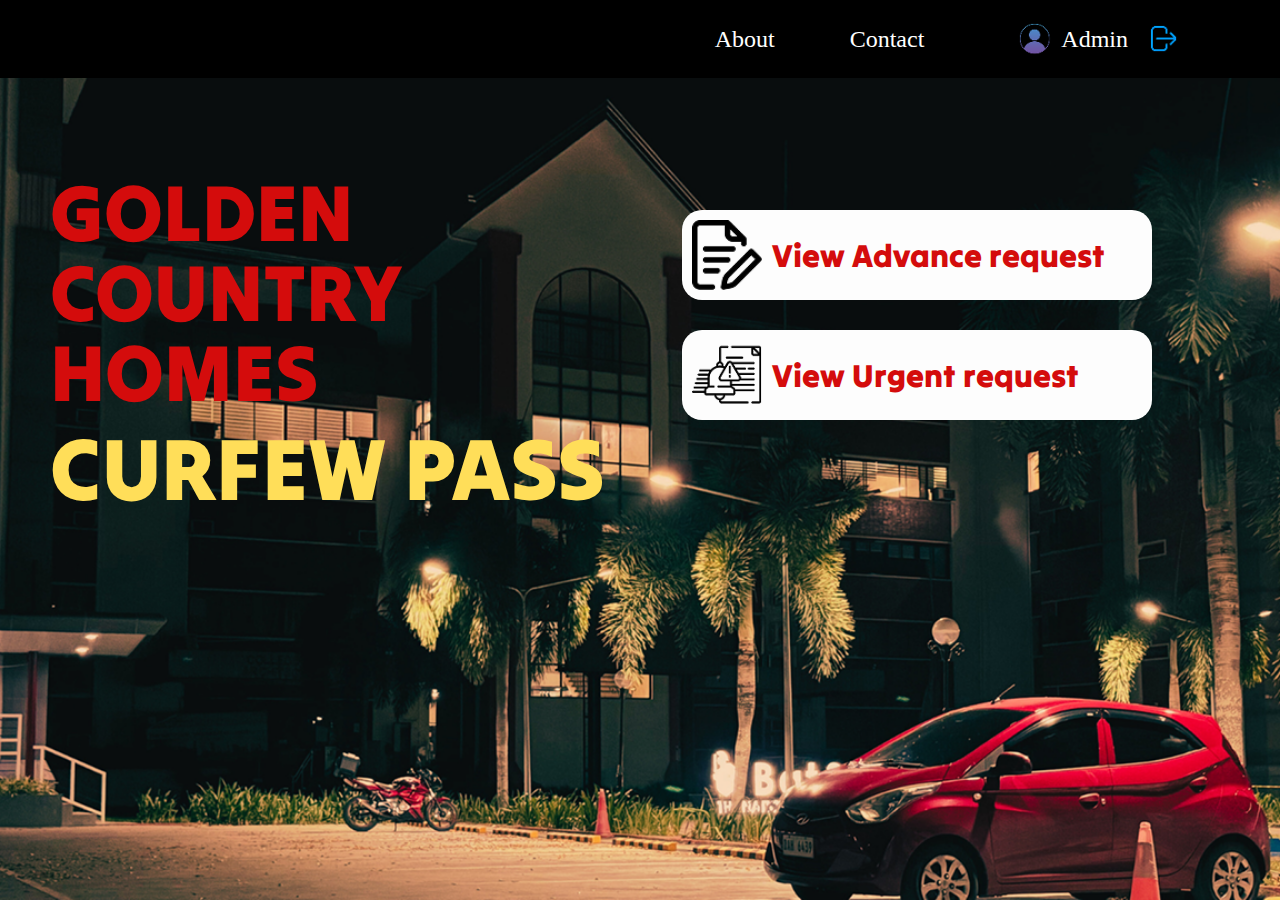
<file: Admin_page.html>
<!DOCTYPE html>
<html lang="en">
<head>
    <meta charset="UTF-8">
    <meta name="viewport" content="width=device-width, initial-scale=1.0">
    <title>Admin Page</title>
    <link rel="preconnect" href="https://fonts.googleapis.com">
    <link rel="preconnect" href="https://fonts.gstatic.com" crossorigin>
    <link href="https://fonts.googleapis.com/css2?family=Tilt+Warp&display=swap" rel="stylesheet">
    <link href="https://fonts.googleapis.com/css2?family=Lateef:wght@200;300;400;500;600;700;800&family=Tilt+Warp&display=swap" rel="stylesheet">
    <link rel="stylesheet" href="index.css">
    <link rel="stylesheet" href="Admin_page.css">
</head>
<body>
    <div class="hero">
        <nav class="navbar">
            <ul>
                <li><a href="#about">About</a></li>
                <li><a href="#contact">Contact</a></li>
                <li>
                    <div style="display: flex; align-items: center;">
                        <a class="icon-btn profile">
                            <img src="Photo/profile.png" alt="User" class="nav-icon">
                            <span class="admin-text">Admin</span>
                        </a>
                        <a class="icon-btn">
                            <img src="Photo/exit.png" alt="Exit" class="nav-icon">
                        </a>
                    </div>
                </li>
            </ul>
        </nav>
        <div class="hero-content">
            <h1 class="main-title">GOLDEN<br>COUNTRY<br>HOMES</h1>
            <h1 class="sub-title">CURFEW&nbsp;PASS</h1>
        </div>
    </div>
    <div class="container-section">
        <div class="container">
            <img src="Photo/request.png" alt="Container 1 Icon" class="container-icon">
            <h2 class="container-title">View Advance request</h2>
        </div>
        <div class="container">
            <img src="Photo/urgent.png" alt="Container 2 Icon" class="container-icon">
            <h2 class="container-title">View Urgent request</h2>
        </div>
    </div>
</body>
</html>
</file>
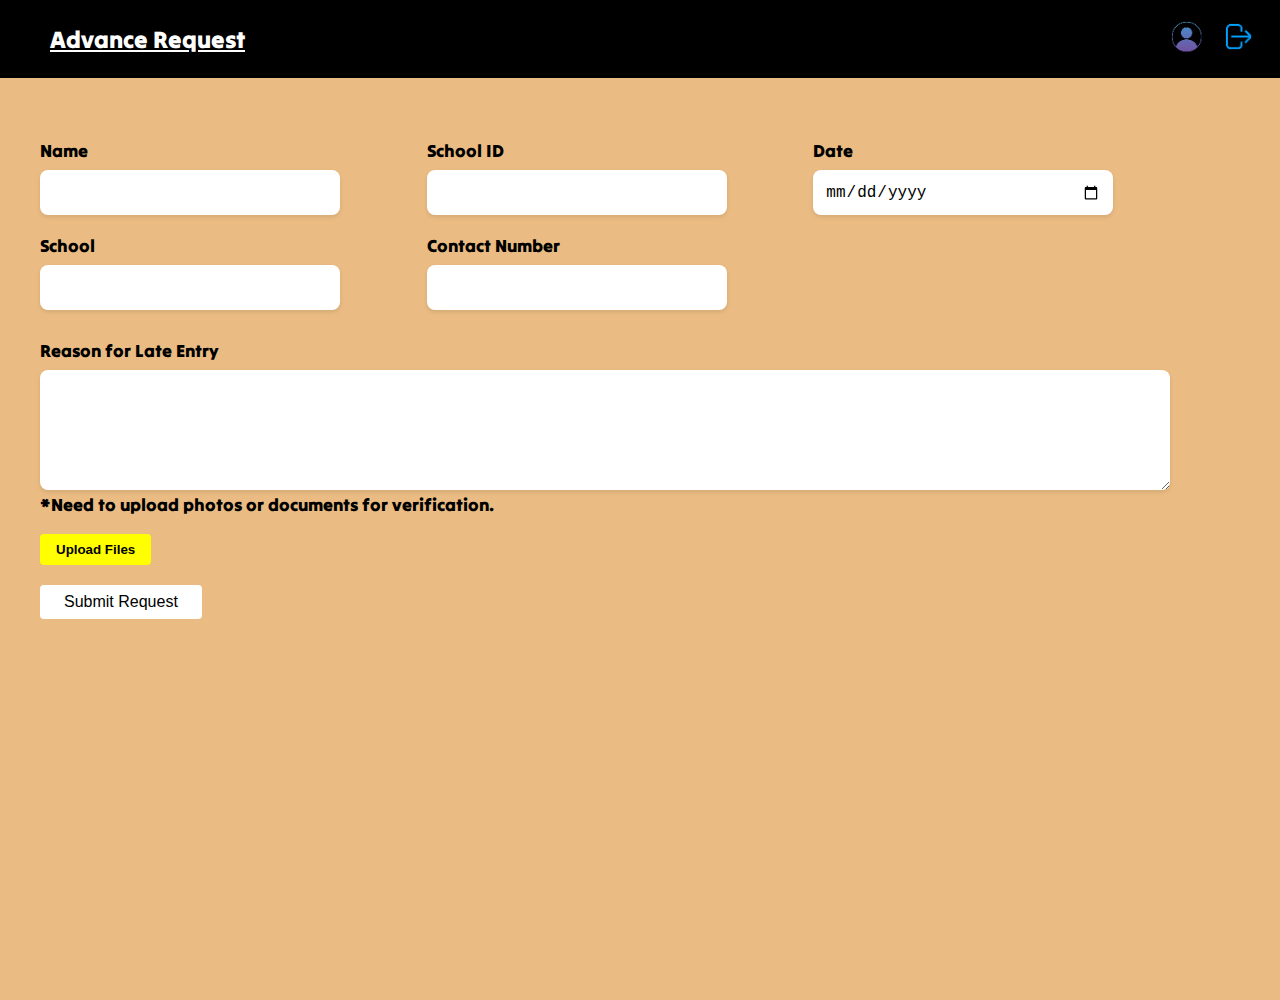
<file: Advance_req.html>
<!DOCTYPE html>
<html lang="en">
<head>
    <meta charset="UTF-8">
    <meta name="viewport" content="width=device-width, initial-scale=1.0">
    <link rel="preconnect" href="https://fonts.googleapis.com">
    <link rel="preconnect" href="https://fonts.gstatic.com" crossorigin>
    <link href="https://fonts.googleapis.com/css2?family=Tilt+Warp&display=swap" rel="stylesheet">
    <link href="https://fonts.googleapis.com/css2?family=Lateef:wght@200;300;400;500;600;700;800&family=Tilt+Warp&display=swap" rel="stylesheet">
    <title>Advance request</title>
    <link rel="stylesheet" href="Advance_req.css">
</head>
<body>
    <div class="hero">
        <nav class="navbar">
            <div class="nav-title"><u>Advance Request</u></div>
            <ul>
                <li>
                    <div class="icon-container">
                        <a class="icon-btn"><img src="Photo/profile.png" alt="User" class="nav-icon"></a>
                        <a class="icon-btn"><img src="Photo/exit.png" alt="Exit" class="nav-icon"></a>
                    </div>
                </li>
            </ul>
        </nav>
        
        <div class="form-container">
            <form class="request-form">
                <div class="form-columns">
                    <div class="left-column">
                        <div class="form-group">
                            <label for="name">Name</label>
                            <input type="text" id="name" required>
                        </div>
                        <div class="form-group">
                            <label for="school">School</label>
                            <input type="text" id="school" required>
                        </div>
                    </div>
                    <div class="middle-column">
                        <div class="form-group">
                            <label for="school-id">School ID</label>
                            <input type="text" id="school-id" required>
                        </div>
                        <div class="form-group">
                            <label for="contact">Contact Number</label>
                            <input type="tel" id="contact" required>
                        </div>
                    </div>
                    <div class="right-column">
                        <div class="form-group">
                            <label for="date">Date</label>
                            <input type="date" id="date" required>
                        </div>
                    </div>
                </div>
                <div class="form-group">
                    <label for="reason">Reason for Late Entry</label>
                    <textarea id="reason" rows="4" required></textarea>
                </div>
                <div class="form-group">
                    <label>*Need to upload photos or documents for verification.</label>
                    <button type="button" class="upload-btn">Upload Files</button>
                </div>
                <button type="submit" class="submit-btn">Submit Request</button>
            </form>
        </div>
    </div>
    <script src="Advance_req.js"></script>
</body>
</html>
</file>
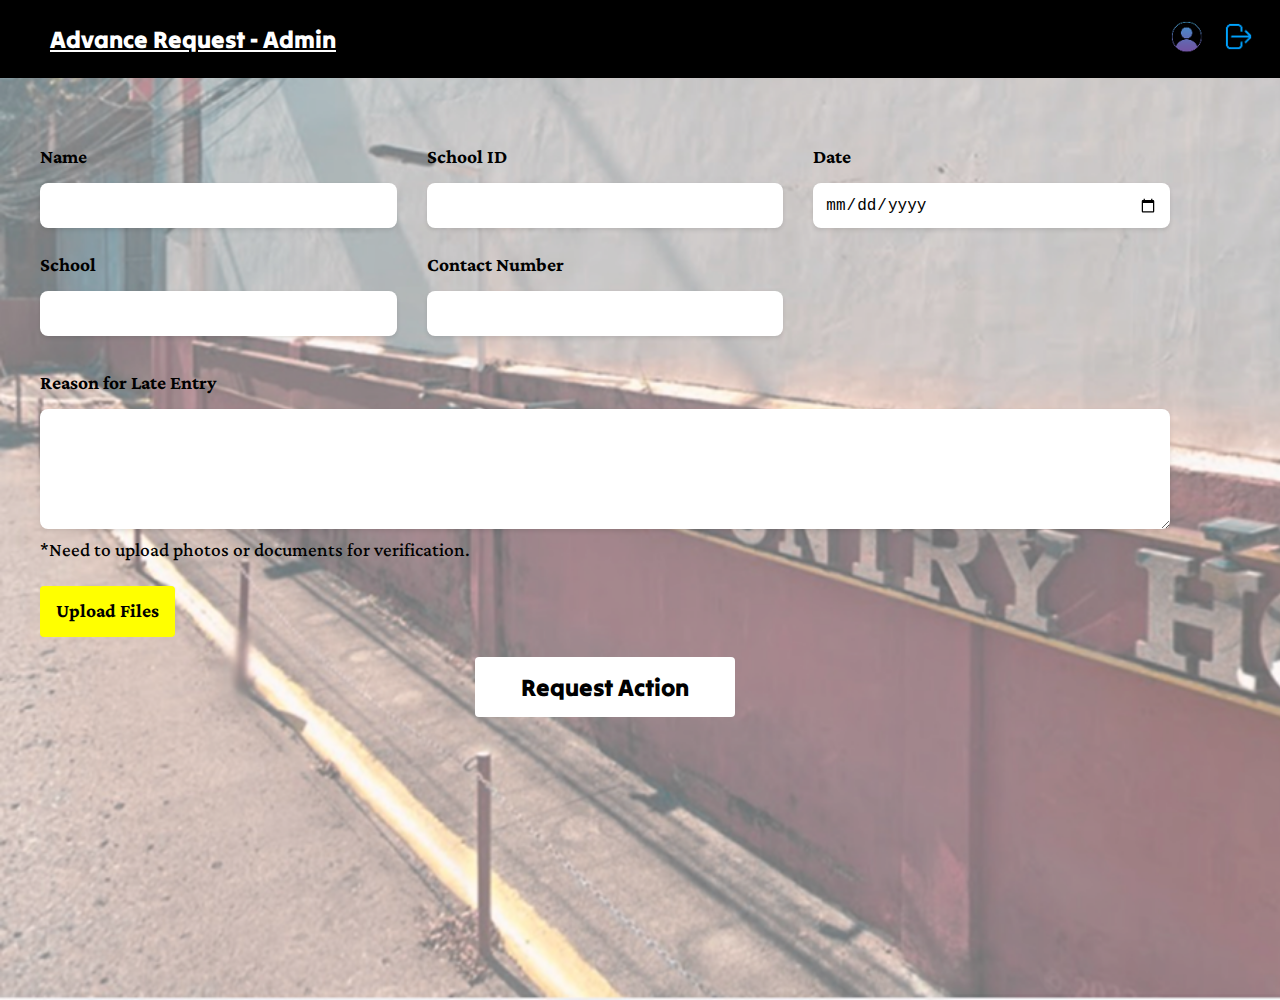
<file: Advance_reqAdmin.html>
<!DOCTYPE html>
<html lang="en">
<head>
    <meta charset="UTF-8">
    <meta name="viewport" content="width=device-width, initial-scale=1.0">
    <link rel="preconnect" href="https://fonts.googleapis.com">
    <link rel="preconnect" href="https://fonts.gstatic.com" crossorigin>
    <link href="https://fonts.googleapis.com/css2?family=Tilt+Warp&display=swap" rel="stylesheet">
    <link href="https://fonts.googleapis.com/css2?family=Lateef:wght@200;300;400;500;600;700;800&family=Tilt+Warp&display=swap" rel="stylesheet">
    <title>Advance request - Admin</title>
    <link rel="stylesheet" href="Advance_reqAdmin.css">
</head>
<body>
    <div class="hero">
        <nav class="navbar">
            <div class="nav-title"><u>Advance Request - Admin</u></div>
            <ul>
                <li>
                    <div class="icon-container">
                        <a class="icon-btn"><img src="Photo/profile.png" alt="User" class="nav-icon"></a>
                        <a class="icon-btn"><img src="Photo/exit.png" alt="Exit" class="nav-icon"></a>
                    </div>
                </li>
            </ul>
        </nav>
        
        <div class="form-container">
            <form class="request-form">
                <div class="form-columns">
                    <div class="left-column">
                        <div class="form-group">
                            <label for="name">Name</label>
                            <input type="text" id="name" maxlength="30"required>
                        </div>
                        <div class="form-group">
                            <label for="school">School</label>
                            <input type="text" id="school" maxlength="50" required>
                        </div>
                    </div>
                    <div class="middle-column">
                        <div class="form-group">
                            <label for="school-id">School ID</label>
                            <input type="text" id="school-id"maxlength="10" required>
                        </div>
                        <div class="form-group">
                            <label for="contact" >Contact Number</label>
                            <input type="tel" id="contact" maxlength="11" required>
                        </div>
                    </div>
                    <div class="right-column">
                        <div class="form-group">
                            <label for="date">Date</label>
                            <input type="date" id="date" required>
                        </div>
                    </div>
                </div>
                <div class="form-group">
                    <label for="reason">Reason for Late Entry</label>
                    <textarea id="reason" rows="4" required></textarea>
                </div>
                <div class="form-group">
                    <label style="font-family: Lateef, sans-serif; font-weight: 400; font-size: 1.5rem;">*Need to upload photos or documents for verification.</label>
                    <button type="button" class="upload-btn">Upload Files</button>
                </div>
                <div class="form-group" style="position:relative;">
                    <button type="button" class="submit-btn" id="request-action-btn">Request Action</button>
                    <div id="request-action-dropdown-overlay" class="dropdown-overlay">
                        <select id="request-action-dropdown" size="2">
                            <option value="Approve Request">Approve Request</option>
                            <option value="Deny Request">Deny Request</option>
                        </select>
                    </div>
                </div>
            </form>
        </div>
        <div id="successOverlay" class="overlay">
            <div class="overlay-content">
                <p>Your request has been submitted successfully. Please check your email for approval updates from the GCH Homeowners Association.</p>
                <button class="close-btn">OK</button>
            </div>
        </div>
    </div>
    <script src="Advance_reqAdmin.js"></script>
</body>
</html>
</file>
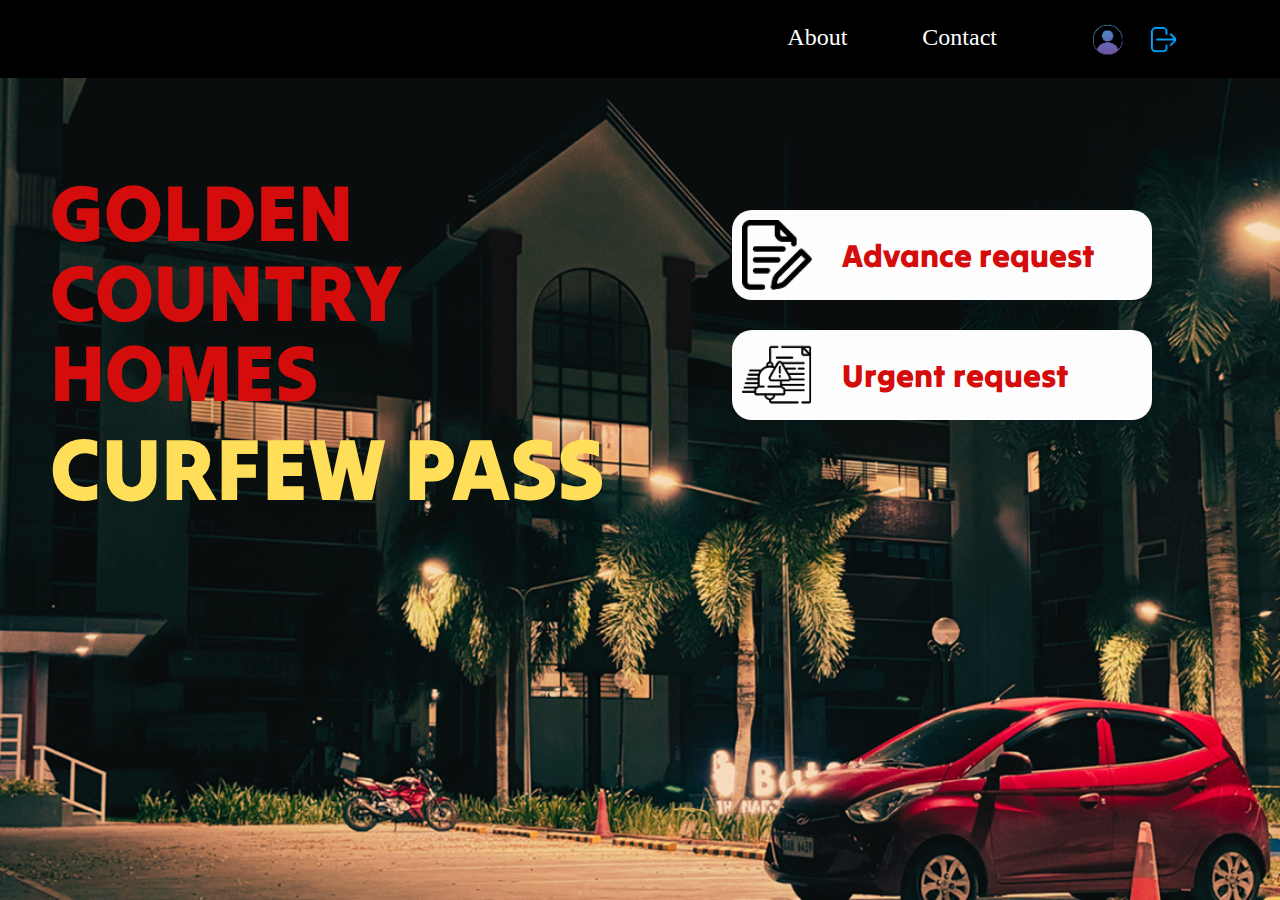
<file: request_page.html>
<!DOCTYPE html>
<html lang="en">
<head>
    <meta charset="UTF-8">
    <meta name="viewport" content="width=device-width, initial-scale=1.0">
    <title>Request Page</title>
    <link rel="preconnect" href="https://fonts.googleapis.com">
    <link rel="preconnect" href="https://fonts.gstatic.com" crossorigin>
    <link href="https://fonts.googleapis.com/css2?family=Tilt+Warp&display=swap" rel="stylesheet">
    <link href="https://fonts.googleapis.com/css2?family=Lateef:wght@200;300;400;500;600;700;800&family=Tilt+Warp&display=swap" rel="stylesheet">
    <link rel="stylesheet" href="index.css">
    <link rel="stylesheet" href="request_page.css">
</head>
<body>
    <div class="hero">
        <nav class="navbar">
            <ul>
                <li><a href="#about">About</a></li>
                <li><a href="#contact">Contact</a></li>
                <li>
                    <a class="icon-btn"><img src="Photo/profile.png" alt="User" class="nav-icon"></a>
                    <a class="icon-btn"><img src="Photo/exit.png" alt="Exit" class="nav-icon"></a>
                </li>
            </ul>
        </nav>
        <div class="hero-content">
            <h1 class="main-title">GOLDEN<br>COUNTRY<br>HOMES</h1>
            <h1 class="sub-title">CURFEW&nbsp;PASS</h1>
        </div>
    </div>
    <div class="container-section">
        <div class="container">
            <img src="Photo/request.png" alt="Container 1 Icon" class="container-icon">
            <h2 class="container-title">Advance request</h2>
        </div>
        <div class="container">
            <img src="Photo/urgent.png" alt="Container 2 Icon" class="container-icon">
            <h2 class="container-title">Urgent request</h2>
        </div>
    </div>
</body>
</html>
</file>
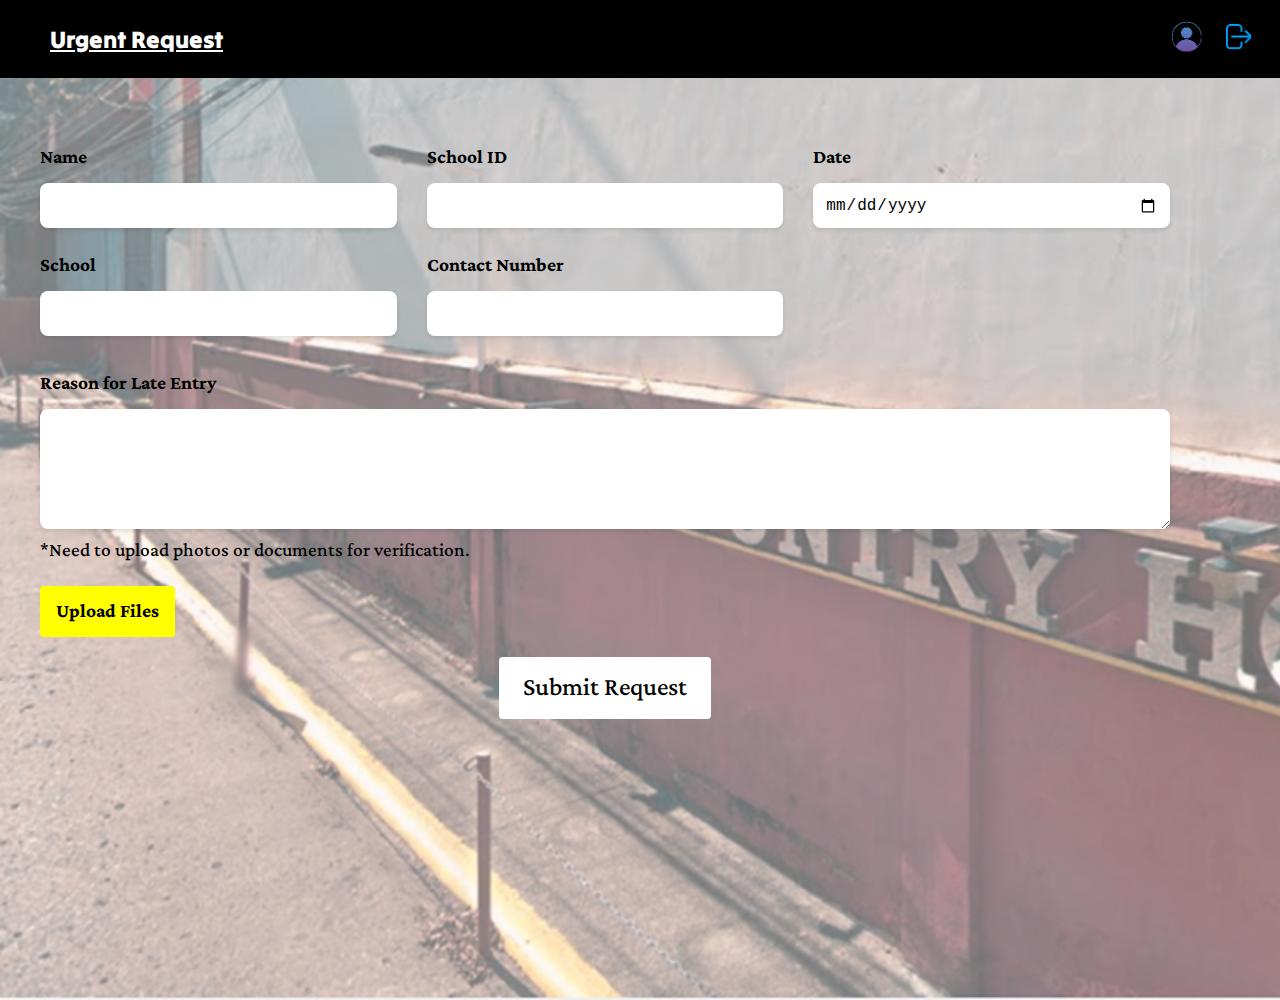
<file: Urgent_req.html>
<!DOCTYPE html>
<html lang="en">
<head>
    <meta charset="UTF-8">
    <meta name="viewport" content="width=device-width, initial-scale=1.0">
    <link rel="preconnect" href="https://fonts.googleapis.com">
    <link rel="preconnect" href="https://fonts.gstatic.com" crossorigin>
    <link href="https://fonts.googleapis.com/css2?family=Tilt+Warp&display=swap" rel="stylesheet">
    <link href="https://fonts.googleapis.com/css2?family=Lateef:wght@200;300;400;500;600;700;800&family=Tilt+Warp&display=swap" rel="stylesheet">
    <title>Urgent request</title>
    <link rel="stylesheet" href="Urgent_req.css">
</head>
<body>
    <div class="hero">
        <nav class="navbar">
            <div class="nav-title"><u>Urgent Request</u></div>
            <ul>
                <li>
                    <div class="icon-container">
                        <a class="icon-btn"><img src="Photo/profile.png" alt="User" class="nav-icon"></a>
                        <a class="icon-btn"><img src="Photo/exit.png" alt="Exit" class="nav-icon"></a>
                    </div>
                </li>
            </ul>
        </nav>
        
        <div class="form-container">
            <form class="request-form">
                <div class="form-columns">
                    <div class="left-column">
                        <div class="form-group">
                            <label for="name">Name</label>
                            <input type="text" id="name" maxlength="30"required>
                        </div>
                        <div class="form-group">
                            <label for="school">School</label>
                            <input type="text" id="school" maxlength="50" required>
                        </div>
                    </div>
                    <div class="middle-column">
                        <div class="form-group">
                            <label for="school-id">School ID</label>
                            <input type="text" id="school-id"maxlength="10" required>
                        </div>
                        <div class="form-group">
                            <label for="contact" >Contact Number</label>
                            <input type="tel" id="contact" maxlength="11" required>
                        </div>
                    </div>
                    <div class="right-column">
                        <div class="form-group">
                            <label for="date">Date</label>
                            <input type="date" id="date" required>
                        </div>
                    </div>
                </div>
                <div class="form-group">
                    <label for="reason">Reason for Late Entry</label>
                    <textarea id="reason" rows="4" required></textarea>
                </div>
                <div class="form-group">
                    <label style="font-family: Lateef, sans-serif; font-weight: 400; font-size: 1.5rem;">*Need to upload photos or documents for verification.</label>
                    <button type="button" class="upload-btn">Upload Files</button>
                </div>
                <button type="submit" class="submit-btn">Submit Request</button>
            </form>
        </div>
        <div id="successOverlay" class="overlay">
            <div class="overlay-content">
                <p>Your urgent curfew pass request has been submitted for review. You will receive an email message shortly informing you whether your request has been approved or denied.</p>
                <button class="close-btn">OK</button>
            </div>
        </div>
    </div>
    <script src="Advance_req.js"></script>
</body>
</html>
</file>
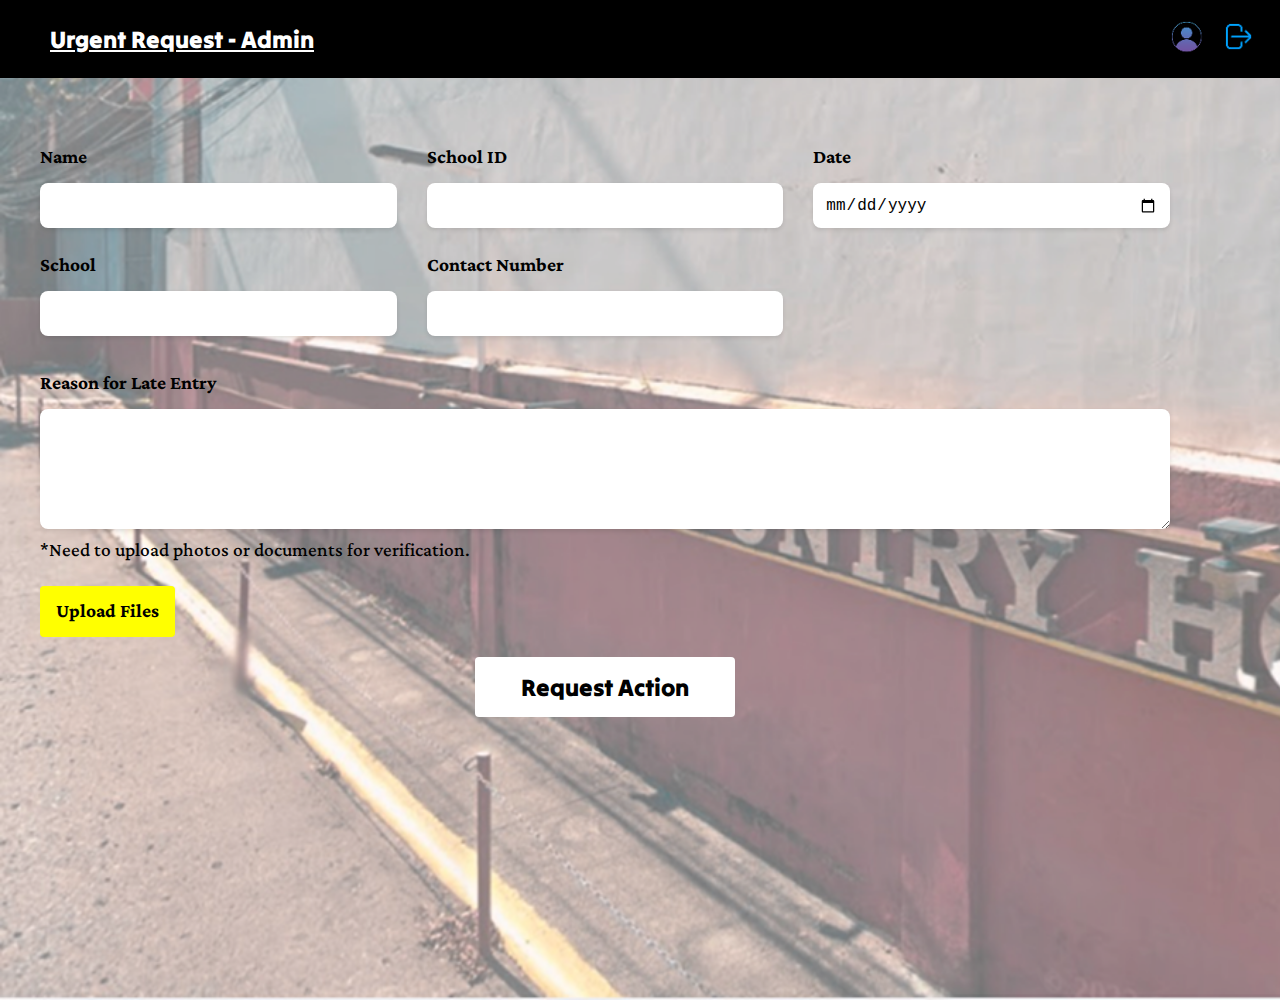
<file: urgent_reqAdmin.html>
<!DOCTYPE html>
<html lang="en">
<head>
    <meta charset="UTF-8">
    <meta name="viewport" content="width=device-width, initial-scale=1.0">
    <link rel="preconnect" href="https://fonts.googleapis.com">
    <link rel="preconnect" href="https://fonts.gstatic.com" crossorigin>
    <link href="https://fonts.googleapis.com/css2?family=Tilt+Warp&display=swap" rel="stylesheet">
    <link href="https://fonts.googleapis.com/css2?family=Lateef:wght@200;300;400;500;600;700;800&family=Tilt+Warp&display=swap" rel="stylesheet">
    <title>Urgent request - Admin</title>
    <link rel="stylesheet" href="Advance_reqAdmin.css">
</head>
<body>
    <div class="hero">
        <nav class="navbar">
            <div class="nav-title"><u>Urgent Request - Admin</u></div>
            <ul>
                <li>
                    <div class="icon-container">
                        <a class="icon-btn"><img src="Photo/profile.png" alt="User" class="nav-icon"></a>
                        <a class="icon-btn"><img src="Photo/exit.png" alt="Exit" class="nav-icon"></a>
                    </div>
                </li>
            </ul>
        </nav>
        
        <div class="form-container">
            <form class="request-form">
                <div class="form-columns">
                    <div class="left-column">
                        <div class="form-group">
                            <label for="name">Name</label>
                            <input type="text" id="name" maxlength="30"required>
                        </div>
                        <div class="form-group">
                            <label for="school">School</label>
                            <input type="text" id="school" maxlength="50" required>
                        </div>
                    </div>
                    <div class="middle-column">
                        <div class="form-group">
                            <label for="school-id">School ID</label>
                            <input type="text" id="school-id"maxlength="10" required>
                        </div>
                        <div class="form-group">
                            <label for="contact" >Contact Number</label>
                            <input type="tel" id="contact" maxlength="11" required>
                        </div>
                    </div>
                    <div class="right-column">
                        <div class="form-group">
                            <label for="date">Date</label>
                            <input type="date" id="date" required>
                        </div>
                    </div>
                </div>
                <div class="form-group">
                    <label for="reason">Reason for Late Entry</label>
                    <textarea id="reason" rows="4" required></textarea>
                </div>
                <div class="form-group">
                    <label style="font-family: Lateef, sans-serif; font-weight: 400; font-size: 1.5rem;">*Need to upload photos or documents for verification.</label>
                    <button type="button" class="upload-btn">Upload Files</button>
                </div>
                <div class="form-group" style="position:relative;">
                    <button type="button" class="submit-btn" id="request-action-btn">Request Action</button>
                    <div id="request-action-dropdown-overlay" class="dropdown-overlay">
                        <select id="request-action-dropdown" size="2">
                            <option value="Approve Request">Approve Request</option>
                            <option value="Deny Request">Deny Request</option>
                        </select>
                    </div>
                </div>
            </form>
        </div>
        <div id="successOverlay" class="overlay">
            <div class="overlay-content">
                <p>Your request has been submitted successfully. Please check your email for approval updates from the GCH Homeowners Association.</p>
                <button class="close-btn">OK</button>
            </div>
        </div>
    </div>
    <script src="urgent_reqAdmin.js"></script>
</body>
</html>
</file>
<file: index.css>
.hero {
    height: 100vh;
    position: relative;
}

.navbar {
    background-color: black;
    padding: 1.5rem 0;
    position: fixed;
    top: 0;
    left: 0;
    right: 0;
    width: 100%;
    z-index: 1000;
}

.navbar ul {
    list-style-type: none;
    margin: 0;
    padding-right: 100px;
    display: flex;
    justify-content: flex-end;
}

.navbar li {
    margin-left: 75px;
}

.navbar a {
    text-decoration: none;
    font-size: 1.5rem;
    color: white;
    font-weight: 400;
}

.signup-btn {
    background-color: #880b0b;
    font-weight: 400;
    padding: 5px 5px;
    color: white !important;
}

.navbar a:hover {
    opacity: 0.8;
}

.hero-content {
    position: absolute;
    top: 42%;
    left: 10%;
    transform: translateY(-50%);
    padding-left: 50px;
}

.main-title {
    font-family: "Tilt Warp", sans-serif;
    font-size: 5rem;
    font-weight: 400;
    color: #D40C0C;
    margin: 0;
    line-height: 1;
}

.sub-title {
    font-family: "Tilt Warp", sans-serif;
    font-size: 5.5rem;
    font-weight: 400;
    color: #FFDE59;
    margin-top: 0rem;
}

body {
    margin: 0;
    padding: 0;
    background-image: url('Photo/GOLDEN_5.png');
    background-size: cover;
    background-repeat: no-repeat;
    background-position: center;
    background-attachment: fixed;
    float: left;
    min-height: 100vh;
}

h1 {
    font-family: "Tilt Warp", sans-serif;
}
</file>
<file: Admin_page.css>
.hero {
    height: 100vh;
    position: relative;
}

.navbar {
    background-color: black;
    padding: 60;
    position: fixed;
    height: 30px;
    top: 0;
    left: 0;
    right: 0;
    width: 100%;
    z-index: 1000;
    display: flex;
    align-items: center;
}

.navbar ul {
    list-style-type: none;
    margin: 0;
    padding-right: 100px;
    display: flex;
    justify-content: flex-end;
    align-items: center;
    width: 100%;
}

.navbar li {
    margin-left: 75px;
}

.navbar a {
    text-decoration: none;
    font-size: 1.5rem;
    color: white;
    font-weight: 400;
}

.profile {
    display: flex;
    align-items: center;
    gap: 10px;
    height: 32px;
}

.navbar a:hover {
    opacity: 0.8;
}

.hero-content {
    position: absolute;
    top: 42%;
    left: 10%;
    transform: translateY(-50%);
    padding-left: 50px;
}

.main-title {
    font-family: "Tilt Warp", sans-serif;
    font-size: 5rem;
    font-weight: 400;
    color: #D40C0C;
    margin: 0;
    line-height: 1;
}

.sub-title {
    font-family: "Tilt Warp", sans-serif;
    font-size: 5.5rem;
    font-weight: 400;
    color: #FFDE59;
    margin-top: 0rem;
}

body {
    margin: 0;
    padding: 0;
    background-image: url('Photo/GOLDEN_5.png');
    background-size: cover;
    background-repeat: no-repeat;
    background-position: center;
    background-attachment: fixed;
    float: left;
    min-height: 100vh;
}

h1 {
    font-family: "Tilt Warp", sans-serif;
}

.icon-btn {
    display: flex;
    align-items: center;
    height: 32px;
    margin-left: 20px;  
}

.nav-icon {
    width: 32px;
    height: 32px;
}

.container-section {
    position: absolute;
    top: 35%;
    right: 10%;
    transform: translateY(-50%);
    display: flex;
    flex-direction: column;
    gap: 30px;
}

.container {
    background-color: rgba(253, 253, 253);
    border-radius: 20px;
    padding: 10px;
    width: 450px;
    height: 70px;
    display: flex;
    flex-direction: row;
    align-items: center;
    gap: 10px;
}

.container-icon {
    width: 70px;
    height: 70px;
    margin: 0;
}

.container-title {
    color: #D40C0C;
    font-family: "Tilt Warp", sans-serif;
    font-size: 2rem;
    font-weight: 400;
    margin: 0;
}

.admin-text {
    font-size: 1.5rem;
    color: white;
    font-weight: 400;
    display: inline-block;
    vertical-align: middle;
}
</file>
<file: Advance_req.css>
.hero {
    height: 100vh;
    position: relative;
}

.navbar {
    background-color: black;
    padding: 1.5rem 0;
    position: fixed;
    height: 30px;
    top: 0;
    left: 0;
    right: 0;
    width: 100%;
    z-index: 1000;
    display: flex;
    justify-content: space-between;
    align-items: center;
}

.nav-title {
    color: white;
    font-family: "Tilt Warp", sans-serif;
    font-size: 1.5rem;
    margin-left: 50px;
}

.navbar ul {
    list-style-type: none;
    margin: 0;
    padding-right: 25px;
    display: flex;
    justify-content: flex-end;
}

.icon-container {
    display: flex;
    align-items: center;
}

.icon-btn {
    margin-left: 20px;
}

.nav-icon {
    width: 32px;
    height: 32px;
}

body {
    margin: 0;
    padding: 0;
    background-color: #EABC83;
    min-height: 100vh;
}

.form-container {
    max-width: 1200px;
    margin: 100px auto;
    padding: 30px;
    padding-right: 100px;
}

.request-form {
    background: transparent;
    padding: 10px;
}

.form-columns {
    display: grid;
    grid-template-columns: 1fr 1fr 1fr;
    gap: 30px;
    margin-bottom: 30px;
}

.two-columns {
    display: flex;
    gap: 30px;
    margin-bottom: 20px;
}

.left-column, .middle-column, .right-column {
    display: flex;
    flex-direction: column;
    gap: 20px;
}

.left-column, .right-column {
    flex: 1;
}

.right-column {
    align-self: flex-start;
}

.form-row {
    display: flex;
    gap: 20px;
    margin-bottom: 20px;
}

.form-group {
    flex: 1;
    margin-bottom: 0;
}

.form-group.full-width {
    flex: 2;
}

label {
    display: block;
    margin-bottom: 8px;
    font-family: "Tilt Warp", sans-serif;
    color: black;
    font-size: 1.1rem;
    font-weight: 500;
}

input, textarea {
    width: 100%;
    padding: 12px;
    border: none;
    border-radius: 8px;
    background: white;
    font-size: 1rem;
    box-shadow: 0 2px 4px rgba(0,0,0,0.1);
    height: 45px;
    box-sizing: border-box;
}

input {
    width: 100%;
    max-width: 300px;
}

textarea {
    min-height: 120px;
    resize: vertical;
}

.date-picker {
    margin-top: auto;
}

.upload-btn {
    background-color: yellow;
    color: black;
    padding: 8px 16px;
    border: none;
    border-radius: 4px;
    cursor: pointer;
    font-weight: bold;
    margin-top: 10px;
}

.submit-btn {
    background-color: white;
    color: black;
    padding: 8px 24px;
    border: none;
    border-radius: 4px;
    cursor: pointer;
    font-size: 1rem;
    margin-top: 20px;
}

button:hover {
    opacity: 0.9;
}
</file>
<file: Advance_reqAdmin.css>
.hero {
    height: 100vh;
    position: relative;
}

.navbar {
    background-color: black;
    padding: 1.5rem 0;
    position: fixed;
    height: 30px;
    top: 0;
    left: 0;
    right: 0;
    width: 100%;
    z-index: 1000;
    display: flex;
    justify-content: space-between;
    align-items: center;
}

.nav-title {
    color: white;
    font-family: "Tilt Warp", sans-serif;
    font-size: 1.5rem;
    margin-left: 50px;
}

.navbar ul {
    list-style-type: none;
    margin: 0;
    padding-right: 25px;
    display: flex;
    justify-content: flex-end;
}

.icon-container {
    display: flex;
    align-items: center;
}

.icon-btn {
    margin-left: 20px;
}

.nav-icon {
    width: 32px;
    height: 32px;
}

body {
    margin: 0;
    padding: 0;
    background-image: url('Photo/bg_rerauests.png');
    background-position: left;
    background-repeat: no-repeat;
    background-size: cover;
    min-height: 100vh;
}

.form-container {
    max-width: 1200px;
    margin: 100px auto;
    padding: 30px;
    padding-right: 100px;
}

.request-form {
    background: transparent;
    padding: 10px;
}

.form-columns {
    display: grid;
    grid-template-columns: 1fr 1fr 1fr;
    gap: 30px;
    margin-bottom: 30px;
}

.two-columns {
    display: flex;
    gap: 30px;
    margin-bottom: 20px;
}

.left-column, .middle-column, .right-column {
    display: flex;
    flex-direction: column;
    gap: 20px;
}

.left-column, .right-column {
    flex: 1;
}

.right-column {
    align-self: flex-start;
}

.form-row {
    display: flex;
    gap: 10px;
    margin-bottom: 10px;
}

.form-group {
    flex: 1;
    margin-bottom: 0;
    gap: 10px;
}

.form-group.full-width {
    flex: 2;
}

label {
    display: block;
    margin-bottom: 8px;
    font-family: "Lateef", sans-serif;
    color: black;
    font-size: 1.5rem;
    font-weight: bold;
}

input, textarea {
    width: 100%;
    padding: 12px;
    border: none;
    border-radius: 8px;
    background: white;
    font-size: 1rem;
    box-shadow: 0 2px 4px rgba(0,0,0,0.1);
    height: 45px;
    box-sizing: border-box;
}

input {
    width: 100%;
    max-width: 400px;
}

textarea {
    min-height: 120px;
    resize: vertical;
}

.date-picker {
    margin-top: auto;
}

.upload-btn {
    background-color: yellow;
    color: black;
    padding: 8px 16px;
    border: none;
    border-radius: 4px;
    cursor: pointer;
    font-family: Lateef, sans-serif;
    font-size: 1.5rem;
    font-weight: bold;
    margin-top: 10px;
}

.submit-btn {
    background-color: white;
    font-family: Tilt Warp, sans-serif;
    color: black;
    padding: 8px 24px;
    border: none;
    border-radius: 4px;
    cursor: pointer;
    font-size: 1.5rem;
    margin-top: 20px;
    text-align: center;
    margin-left: auto;
    margin-right: auto;
    display: block;
    height: 60px;
    width: 260px;
    min-width: 200px;
    max-width: 100%;
    box-sizing: border-box;
}

button:hover {
    opacity: 0.9;
}

.overlay {
    display: none;
    position: fixed;
    top: 0;
    left: 0;
    width: 100%;
    height: 100%;
    background-color: rgba(0, 0, 0, 0.5);
    z-index: 1001;
    justify-content: center;
    align-items: center;
}

.overlay.active {
    display: flex;
}

.overlay-content {
    background-color: white;
    padding: 30px;
    border-radius: 8px;
    text-align: center;
    max-width: 500px;
    font-family: Lateef, sans-serif;
    font-size: 1.5rem;
}

.close-btn {
    background-color: black;
    color: white;
    padding: 8px 24px;
    border: none;
    border-radius: 4px;
    cursor: pointer;
    font-family: Lateef, sans-serif;
    font-size: 1.5rem;
    margin-top: 20px;
}

.dropdown-overlay {
    display: none;
    position: absolute;
    left: 50%;
    transform: translateX(-50%);
    bottom: 75px;
    z-index: 10;
    background: white;
    border: 1px solid #ccc;
    border-radius: 8px;
    box-shadow: 0 4px 16px rgba(0,0,0,0.15);
    padding: 8px 12px;
}

#request-action-dropdown {
    font-size: 1.5rem;
    font-family: Tilt Warp, sans-serif;
    font-weight: 200;
    border: none;
    outline: none;
    background: transparent;
    width: 180px;
    cursor: pointer;
}

#request-action-dropdown option {
    font-size: 1.2rem;
    padding: 8px 0;
}
</file>
<file: request_page.css>
.hero {
    height: 100vh;
    position: relative;
}

.navbar {
    background-color: black;
    padding: 1.5rem 0;
    position: fixed;
    height: 30px;
    top: 0;
    left: 0;
    right: 0;
    width: 100%;
    z-index: 1000;
}

.navbar ul {
    list-style-type: none;
    margin: 0;
    padding-right: 100px;
    display: flex;
    justify-content: flex-end;
}

.navbar li {
    margin-left: 75px;
}

.navbar a {
    text-decoration: none;
    font-size: 1.5rem;
    color: white;
    font-weight: 400;
}

.signup-btn {
    display: none;
}

.navbar a:hover {
    opacity: 0.8;
}

.hero-content {
    position: absolute;
    top: 42%;
    left: 10%;
    transform: translateY(-50%);
    padding-left: 50px;
}

.main-title {
    font-family: "Tilt Warp", sans-serif;
    font-size: 5rem;
    font-weight: 400;
    color: #D40C0C;
    margin: 0;
    line-height: 1;
}

.sub-title {
    font-family: "Tilt Warp", sans-serif;
    font-size: 5.5rem;
    font-weight: 400;
    color: #FFDE59;
    margin-top: 0rem;
}

body {
    margin: 0;
    padding: 0;
    background-image: url('Photo/GOLDEN_5.png');
    background-size: cover;
    background-repeat: no-repeat;
    background-position: center;
    background-attachment: fixed;
    float: left;
    min-height: 100vh;
}

h1 {
    font-family: "Tilt Warp", sans-serif;
}

.icon-btn {
    margin-left: 20px;
}

.nav-icon {
    width: 32px;
    height: 32px;
}

.container-section {
    position: absolute;
    top: 35%;
    right: 10%;
    transform: translateY(-50%);
    display: flex;
    flex-direction: column;
    gap: 30px;
}

.container {
    background-color: rgba(253, 253, 253);
    border-radius: 20px;
    padding: 10px;
    width: 400px;
    height: 70px;
    display: flex;
    flex-direction: row;
    align-items: center;
    gap: 30px;
}

.container-icon {
    width: 70px;
    height: 70px;
    margin: 0;
}

.container-title {
    color: #D40C0C;
    font-family: "Tilt Warp", sans-serif;
    font-size: 2rem;
    font-weight: 400;
    margin: 0;
}
</file>
<file: Urgent_req.css>
.hero {
    height: 100vh;
    position: relative;
}

.navbar {
    background-color: black;
    padding: 1.5rem 0;
    position: fixed;
    height: 30px;
    top: 0;
    left: 0;
    right: 0;
    width: 100%;
    z-index: 1000;
    display: flex;
    justify-content: space-between;
    align-items: center;
}

.nav-title {
    color: white;
    font-family: "Tilt Warp", sans-serif;
    font-size: 1.5rem;
    margin-left: 50px;
}

.navbar ul {
    list-style-type: none;
    margin: 0;
    padding-right: 25px;
    display: flex;
    justify-content: flex-end;
}

.icon-container {
    display: flex;
    align-items: center;
}

.icon-btn {
    margin-left: 20px;
}

.nav-icon {
    width: 32px;
    height: 32px;
}

body {
    margin: 0;
    padding: 0;
    background-image: url('Photo/bg_rerauests.png');
    background-position: left;
    background-repeat: no-repeat;
    background-size: cover;
    min-height: 100vh;
}

.form-container {
    max-width: 1200px;
    margin: 100px auto;
    padding: 30px;
    padding-right: 100px;
}

.request-form {
    background: transparent;
    padding: 10px;
}

.form-columns {
    display: grid;
    grid-template-columns: 1fr 1fr 1fr;
    gap: 30px;
    margin-bottom: 30px;
}

.two-columns {
    display: flex;
    gap: 30px;
    margin-bottom: 20px;
}

.left-column, .middle-column, .right-column {
    display: flex;
    flex-direction: column;
    gap: 20px;
}

.left-column, .right-column {
    flex: 1;
}

.right-column {
    align-self: flex-start;
}

.form-row {
    display: flex;
    gap: 10px;
    margin-bottom: 10px;
}

.form-group {
    flex: 1;
    margin-bottom: 0;
    gap: 10px;
}

.form-group.full-width {
    flex: 2;
}

label {
    display: block;
    margin-bottom: 8px;
    font-family: "Lateef", sans-serif;
    color: black;
    font-size: 1.5rem;
    font-weight: bold;
}

input, textarea {
    width: 100%;
    padding: 12px;
    border: none;
    border-radius: 8px;
    background: white;
    font-size: 1rem;
    box-shadow: 0 2px 4px rgba(0,0,0,0.1);
    height: 45px;
    box-sizing: border-box;
}

input {
    width: 100%;
    max-width: 400px;
}

textarea {
    min-height: 120px;
    resize: vertical;
}

.date-picker {
    margin-top: auto;
}

.upload-btn {
    background-color: yellow;
    color: black;
    padding: 8px 16px;
    border: none;
    border-radius: 4px;
    cursor: pointer;
    font-family: Lateef, sans-serif;
    font-size: 1.5rem;
    font-weight: bold;
    margin-top: 10px;
}

.submit-btn {
    background-color: white;
    font-family: Lateef, sans-serif;
    color: black;
    padding: 8px 24px;
    border: none;
    border-radius: 4px;
    cursor: pointer;
    font-size: 2rem;
    margin-top: 20px;
    text-align: center;
    margin-left: auto;
    margin-right: auto;
    display: block;
}

button:hover {
    opacity: 0.9;
}

.overlay {
    display: none;
    position: fixed;
    top: 0;
    left: 0;
    width: 100%;
    height: 100%;
    background-color: rgba(0, 0, 0, 0.5);
    z-index: 1001;
    justify-content: center;
    align-items: center;
}

.overlay.active {
    display: flex;
}

.overlay-content {
    background-color: white;
    padding: 30px;
    border-radius: 8px;
    text-align: center;
    max-width: 500px;
    font-family: Lateef, sans-serif;
    font-size: 1.5rem;
}

.close-btn {
    background-color: black;
    color: white;
    padding: 8px 24px;
    border: none;
    border-radius: 4px;
    cursor: pointer;
    font-family: Lateef, sans-serif;
    font-size: 1.5rem;
    margin-top: 20px;
}
</file>
